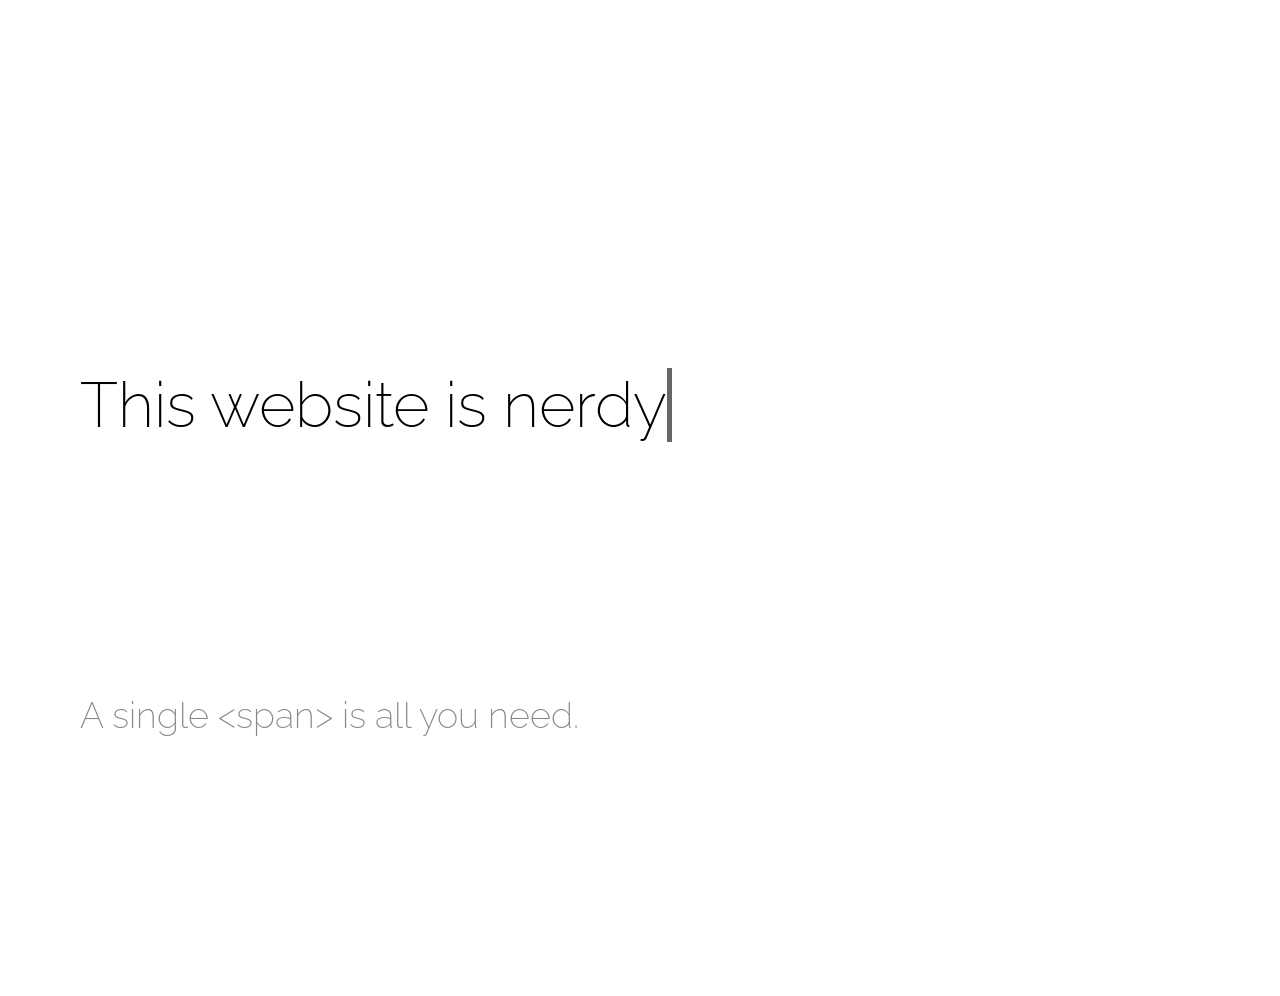
<file: slider.html>
<html>
<style>
html,body {
  font-family: 'Raleway', sans-serif;
  padding: 3em 2em;
  font-size: 18px;
}

h1,h2 {
  font-weight: 200;
  margin: 4em 0;
}
h1 { font-size: 3.5em; }
h2 {
  color: #888;
  font-size: 2em;
}
</style>
<body>

<link href="https://fonts.googleapis.com/css?family=Raleway:200,100,400" rel="stylesheet" type="text/css" />
<h1>This website is
  <span
     class="txt-rotate"
     data-period="2000"
     data-rotate='[ "nerdy.", "simple.", "pure JS.", "pretty.", "fun!" ]'></span>
</h1>
<h2>A single &lt;span&gt; is all you need.</h2>
</body>
<script>
var TxtRotate = function(el, toRotate, period) {
  this.toRotate = toRotate;
  this.el = el;
  this.loopNum = 0;
this.period = parseInt(period, 10) || 2000;
  this.txt = '';
  this.tick();
  this.isDeleting = false;
};

TxtRotate.prototype.tick = function() {
  var i = this.loopNum % this.toRotate.length;
  var fullTxt = this.toRotate[i];

  if (this.isDeleting) {
    this.txt = fullTxt.substring(0, this.txt.length - 1);
  } else {
    this.txt = fullTxt.substring(0, this.txt.length + 1);
  }

  this.el.innerHTML = '<span class="wrap">'+this.txt+'</span>';

  var that = this;
var delta = 300 - Math.random() * 100;

  if (this.isDeleting) { delta /= 2; }

  if (!this.isDeleting && this.txt === fullTxt) {
    delta = this.period;
    this.isDeleting = true;
  } else if (this.isDeleting && this.txt === '') {
    this.isDeleting = false;
    this.loopNum++;
    delta = 500;
  }
setTimeout(function() {
    that.tick();
  }, delta);
};

window.onload = function() {
  var elements = document.getElementsByClassName('txt-rotate');
  for (var i=0; i<elements.length; i++) {
    var toRotate = elements[i].getAttribute('data-rotate');
    var period = elements[i].getAttribute('data-period');
    if (toRotate) {
      new TxtRotate(elements[i], JSON.parse(toRotate), period);
    }
  }
// INJECT CSS
  var css = document.createElement("style");
  css.type = "text/css";
  css.innerHTML = ".txt-rotate > .wrap { border-right: 0.08em solid #666 }";
  document.body.appendChild(css);
};

</script>
</html>
</file>
